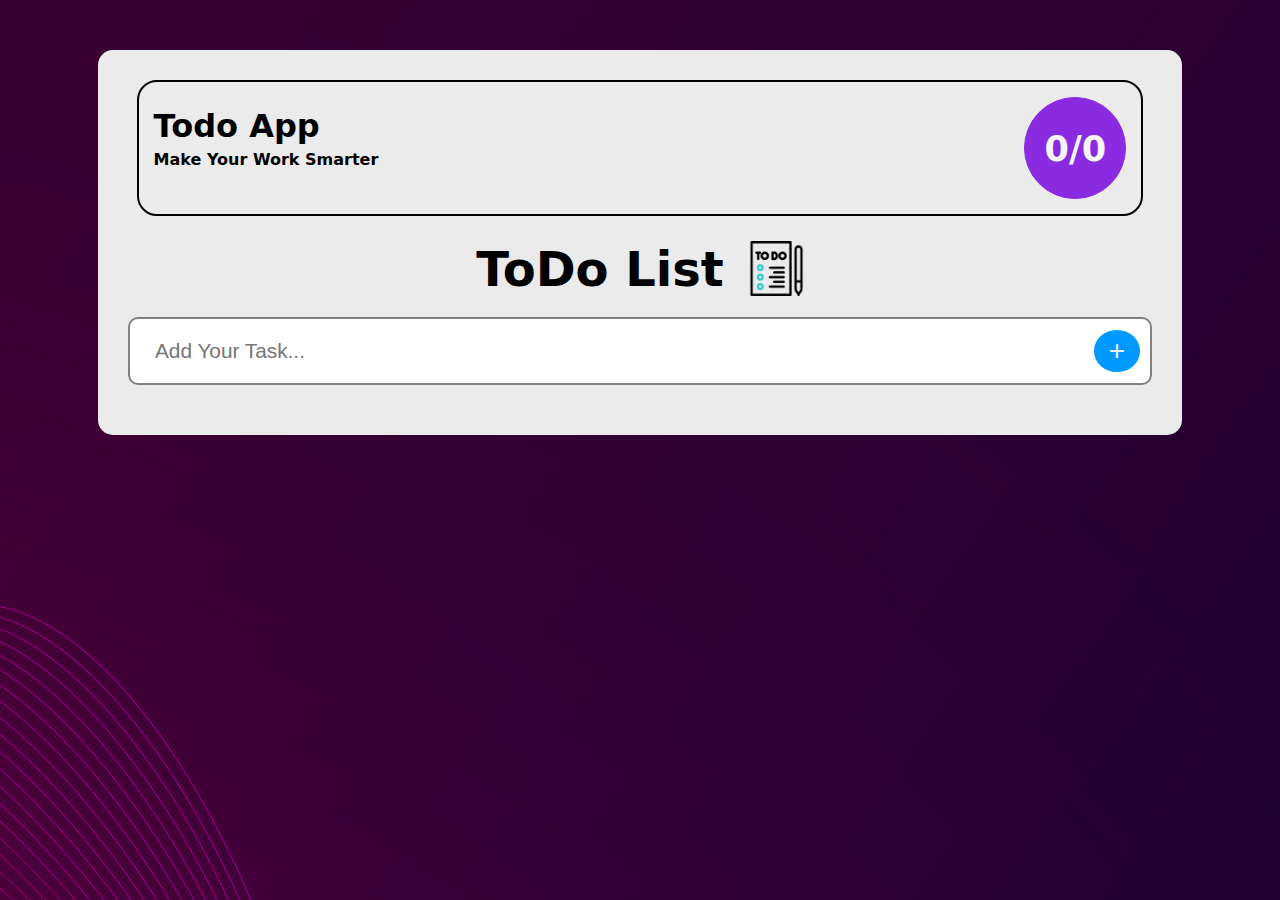
<file: index.html>
<!DOCTYPE html>
<html lang="en">
<head>
    <meta charset="UTF-8">
    <meta name="viewport" content="width=device-width, initial-scale=1.0">
    <title>Todo List App using Local Storage</title>
    <!-- <link rel="stylesheet" href="https://cdnjs.cloudflare.com/ajax/libs/font-awesome/6.6.0/css/all.min.css"> -->
    <link rel="stylesheet" href="./todo-list.css" type="text/css">
</head>
<body>
    <div class="wrapper">
        <div class="todoData">
            <div class="about">
                <h2 class="appTitle">Todo App</h2>
                <h4 class="msg">Make Your Work Smarter</h4>
                <div class="line">
                </div>
            </div>
            <div class="taskFinishList">
                <h3 class="taskType">   
                    <span id="finished"></span> /
                    <span id="totalTasks"></span>
                </h3>
            </div>
        </div>
        <div class="head">
            <h2 id="title">ToDo List</h2>
            <img src="./images/todo-list.png" alt="todo_logo">
        </div>
        <div class="todoSearch">
            <div class="container">
                <input type="text" id="search" placeholder="Add Your Task...">
                <button id="addTask">+</button>
            </div>
        </div>
        <h3 id="result"></h3>
    </div>
    <script src="./todo-list.js" type="text/Javascript"></script> 
</body>
</html>
</file>
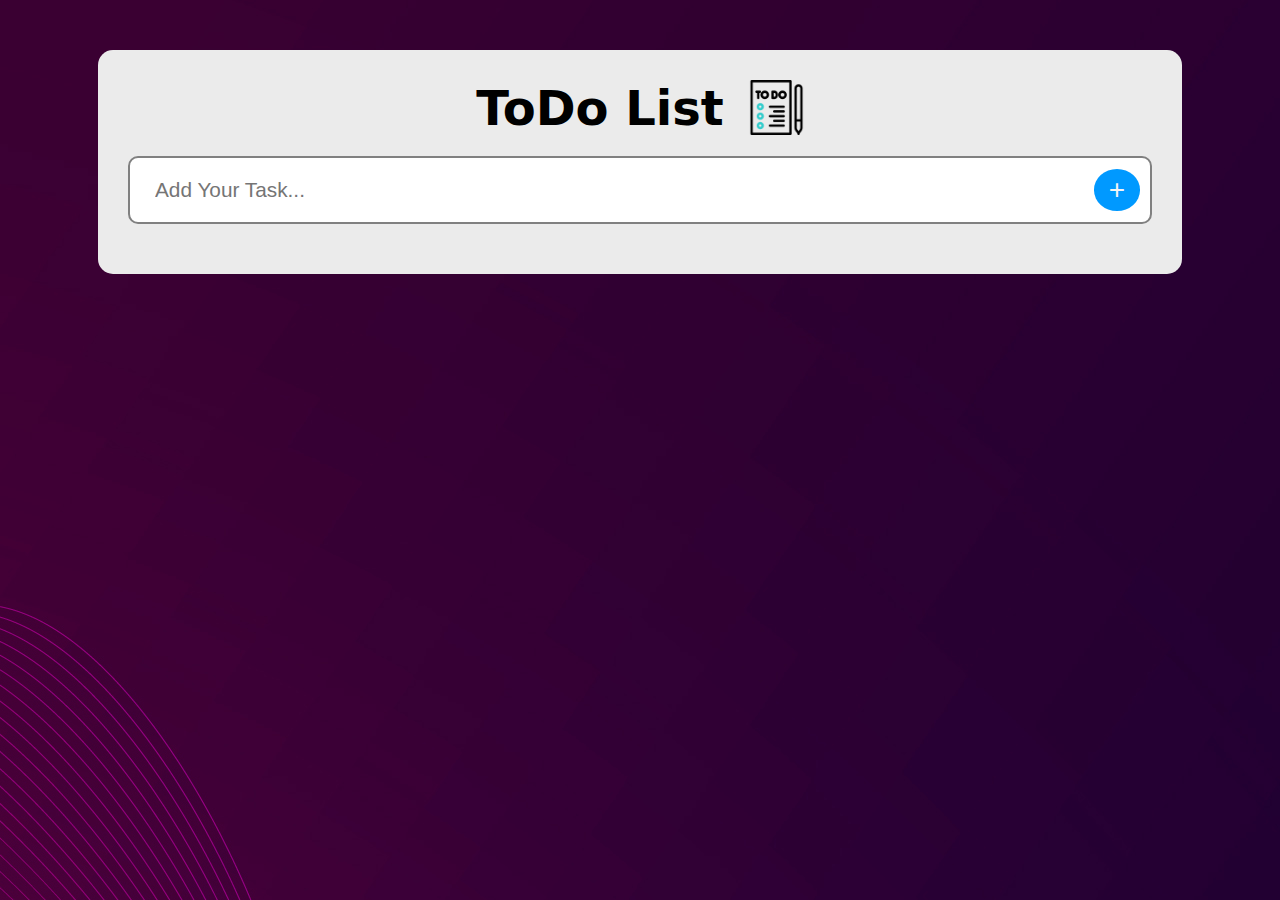
<file: Todo_List.html>
<!DOCTYPE html>
<html lang="en">
<head>
    <meta charset="UTF-8">
    <meta name="viewport" content="width=device-width, initial-scale=1.0">
    <title>Todo List App using Local Storage</title>
    <!-- <link rel="stylesheet" href="https://cdnjs.cloudflare.com/ajax/libs/font-awesome/6.6.0/css/all.min.css"> -->
    <link rel="stylesheet" href="./todo-list.css" type="text/css">
</head>
<body>
    <div class="wrapper">
        <div class="head">
            <h2 id="title">ToDo List</h2>
            <img src="./images/todo-list.png" alt="todo_logo">
        </div>
        <div class="todoSearch">
            <div class="container">
                <input type="text" id="search" placeholder="Add Your Task...">
                <button id="addTask">+</button>
            </div>
        </div>
        <h3 id="result"></h3>
        <!-- Task added Successfully -->
        <!-- <div class="radio-group">
            <label for="task" id="taskName">
                <input type="radio" name="task" id="radio" value="Edit Project Video">
                Edit Project Video
            </label>
            <button><img src="./images/delete.png" alt="trash"></button>
        </div> -->
    </div>
    <script src="./todo-list.js" type="text/Javascript"></script> 
</body>
</html>
</file>
<file: todo-list.css>
* {
    padding: 0;
    margin: 0;
}

body {
    /* width: 100vw;
    height: 100vh; */
    background-color: bisque;
    font-family: system-ui, -apple-system, BlinkMacSystemFont, 'Segoe UI', Roboto, Oxygen, Ubuntu, Cantarell, 'Open Sans', 'Helvetica Neue', sans-serif;
    background-image: url('./images/background-1.jpg');
}

.wrapper {
    position: relative;
    display: block;
    width: 70%;
    height: fit-content;
    background-color: rgb(235, 235, 235);
    border: none;
    border-radius: 15px;
    padding: 30px;
    /* top: 50%;
    left: 50%;
    transform: translate(-50%,-50%); */
    margin: 50px auto;
}

.head {
    display: flex;
    font-size: 2rem;
    justify-content: center;
    margin-bottom: 20px;
}

.head img {
    width: 55px;
    height: 55px;
    padding-left: 25px;
}

.todoData {
        position: relative;
        width: 95%;
        display: flex;
        flex-direction: row;
        align-items: center;
        border: 2px solid black;
        border-radius: 20px;
        /* margin-bottom: 25px; */
        margin: 0 auto 25px;
        padding: 15px;
}
.about {
    flex: 1;
}
.taskType {
    position: relative;
    display: flex;
    justify-content: center;
    align-items: center;
    width: 100px;
    height: 100px;
    /* margin: 10px; */
    border: 1px solid blueviolet;
    background-color: blueviolet;
    border-radius: 50%;
    color: whitesmoke;
    text-align: center;
    font-size: 2.2rem;
}
.appTitle {
    font-size: 2rem;
    margin-bottom: 5px;
}
.line {
    position: relative;
    width: 95%;
    display: flex;
    margin: 10px 0;
}
.taskLine {
    position: relative;
    /* width: 25%; */
    height: 15px;
    border: 1px solid black;
    background-color: black;
}
.taskLine:first-child {
    border-radius: 10px 0 0 10px;
    /* background-color: aquamarine; */
    /* border: 1px solid aquamarine; */
}
.taskLine:last-child {
    border-radius: 0 10px 10px 0;
}

.tl-Animation {
    animation: fillColor 1.5s ease forwards;
}

@keyframes fillColor {
    0% {
        border: 1px solid black;
        background-color: black;
    }
    100% {
        border: 1px solid aquamarine;
        background-color: aquamarine;
    }
}

.todoSearch {
    position: relative;
    display: block;
    max-width: 100%;
    margin: 0 auto;
}

.container {
    position: relative;
    display: flex;
    justify-content: center;
    align-items: center;
    border: 2px solid grey;
    padding: 10px;
    background-color: white;
    border-radius: 10px;
}

#search {
    background-color: none ;
    border: none;
    padding: 10px 15px;
    border-radius: 0 10px 10px 0;
    flex: 1;
    font-size: 1.3rem;
}

#addTask {
    border: none;
    background-color: rgb(0, 153, 255);
    color: whitesmoke;
    padding: 5px 15px;
    font-size: 1.75rem;
    border-radius: 50%;
    cursor: pointer;
}

#search:focus,#addTask:focus {
    border: none;
    outline: none;
}

#result {
    font-size: 1.4rem;
    font-weight: bold;
    text-align: center;
    margin-bottom: 20px;
    color: green;
}

.radio-group {
    display: flex;
    justify-content: flex-start;
    align-items: center;
    background-color: rgb(245, 188, 118);
    padding: 10px 15px;
    margin-bottom: 20px;
}

  /* Style the radio buttons and labels */
  .radio-group label {
    display: flex;
    align-items: center;
    font-size: 24px;
    cursor: pointer;
  }

  /* Custom styles for radio buttons */
  .radio-group input[type="radio"] {
    width: 25px;
    height: 25px;
    margin-right: 8px;
    accent-color: #4CAF50; /* Change color of radio button */
    cursor: pointer;
  }

  .radio-group button {
    border: none;
    background-color: rgb(245, 188, 118);
    cursor: pointer;
 }

 .radio-group .edit {
    margin: 0 10px 0 auto;
 }

 .radio-group button img {
    position: relative;
    width: 25px;
    height: 25px;
 }

 @media (max-width:559px) {
     .head {
        display: flex;
        align-items: center;
        font-size: 1.2rem;
     }        
     .head img {
        width: 35px;
        height: 35px;
        padding-left: 15px;
    }
     .todoSearch {
             width: 100%;
         }
         #search {
         position: relative;
         width: 80%;
         background-color: none ;
         border: none;
         padding: 5px 10px;
         border-radius: 0 10px 10px 0;
         flex: 1;
         font-size: 1rem;
     }
 
     #addTask {
         border: none;
         background-color: rgb(0, 153, 255);
         color: whitesmoke;
         padding: 5px 15px;
         font-size: 1.25rem;
         border-radius: 50%;
     }
 }

 @media (min-width:1280px) {
    .wrapper {
        width: 80%;
    }
 }
</file>
